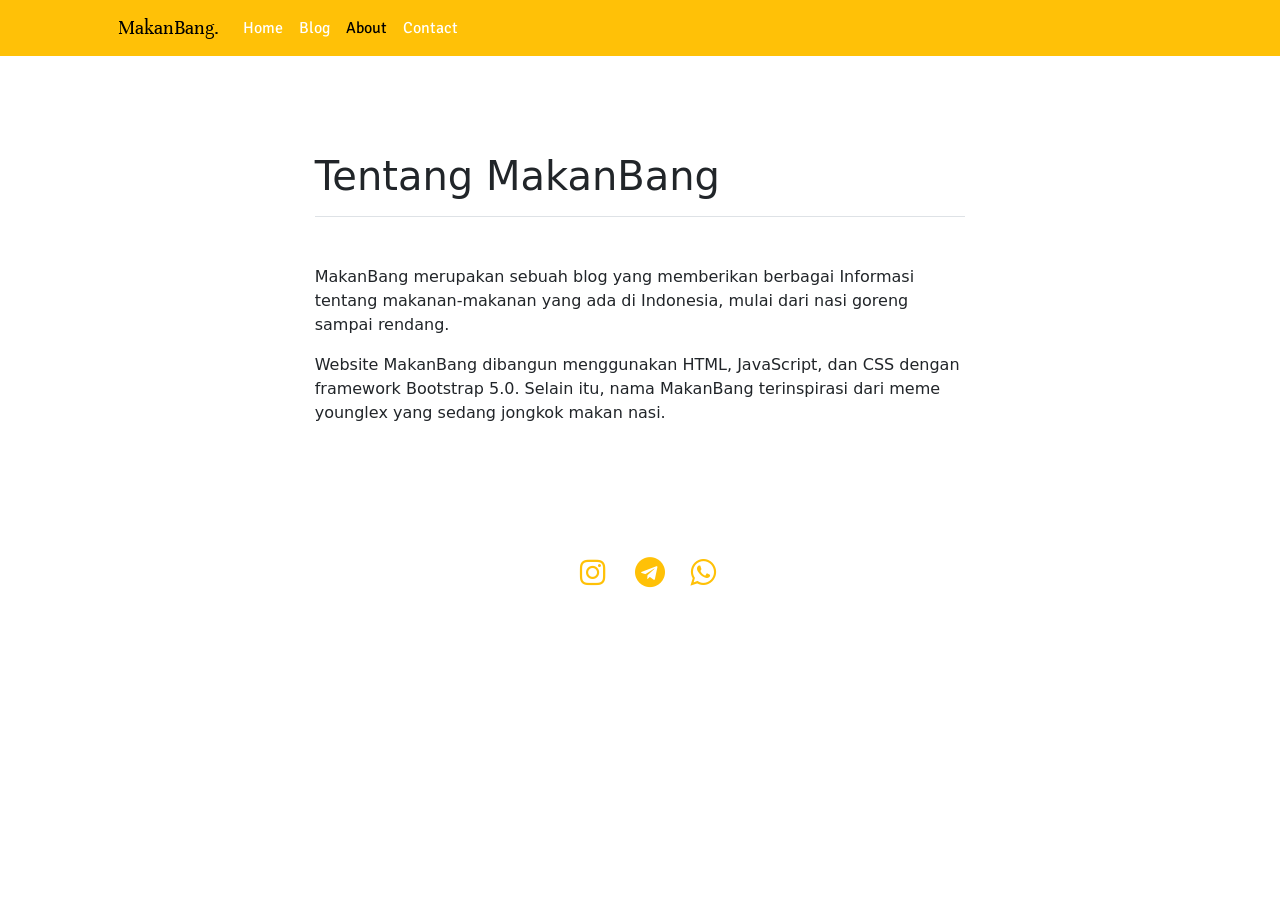
<file: about.html>
<!doctype html>
<html lang="en">
  <head>
    <!-- Required meta tags -->
    <meta charset="utf-8">
    <meta name="viewport" content="width=device-width, initial-scale=1">

    <!-- Bootstrap CSS -->
    <link href="https://cdn.jsdelivr.net/npm/bootstrap@5.0.2/dist/css/bootstrap.min.css" rel="stylesheet" integrity="sha384-EVSTQN3/azprG1Anm3QDgpJLIm9Nao0Yz1ztcQTwFspd3yD65VohhpuuCOmLASjC" crossorigin="anonymous">
    <link href="https://fonts.googleapis.com/css2?family=Signika+Negative:wght@500&family=Unna:wght@700&display=swap" rel="stylesheet"> 
    <link rel="stylesheet" href="https://cdnjs.cloudflare.com/ajax/libs/font-awesome/4.7.0/css/font-awesome.min.css">
    <link rel="stylesheet" href="style/css/style.css">
    <title>About</title>
  </head>
  <body>
    <nav class="navbar navbar-expand-lg navbar-light bg-warning">
      <div class="container-md px-lg-5">
        <a class="navbar-brand" style="font-family: 'Unna', serif;" href="index.html">MakanBang.</a>
        <button class="navbar-toggler" type="button" 
        data-bs-toggle="collapse" data-bs-target="#navbarNavAltMarkup" aria-controls="navbarNavAltMarkup" 
        aria-expanded="false" aria-label="Toggle navigation">
          <span class="navbar-toggler-icon"></span>
        </button>
        <div class="collapse navbar-collapse" id="navbarNavAltMarkup">
          <div class="navbar-nav">
            <a class="nav-link" aria-current="page" href="index.html">Home</a>
            <a class="nav-link" href="blog.html">Blog</a>
            <a class="nav-link active" href="about.html">About</a>
            <a class="nav-link" href="contact.html">Contact</a>
          </div>
        </div>
      </div>
    </nav>
    <div class="container my-0 my-md-5 px-0 px-md-1">
        <div class="row">
            <div class="col-12 col-md-10 col-lg-8 mx-auto">
                <div class="card-body p-md-5">
                    <header class="mb-5 border-bottom">
                        <h1 class="card-title mb-3 font-weight-bold">Tentang MakanBang</h1>
                    </header>
                    <div>
                        <p>
                            MakanBang merupakan sebuah blog yang memberikan berbagai Informasi
                            tentang makanan-makanan yang ada di Indonesia, mulai dari nasi goreng
                            sampai rendang.
                        </p>
                        <p>
                            Website MakanBang dibangun menggunakan HTML, JavaScript, dan CSS dengan framework
                            Bootstrap 5.0. Selain itu, nama MakanBang terinspirasi dari meme younglex 
                            yang sedang jongkok makan nasi.
                        </p>
                    </div>
                </div>
            </div>
        </div>
    </div>
    <div class="row">
        <footer style="text-align: center;">
          <a href="https://www.instagram.com/fadhli.adam/" class="fa fa-instagram"></a>
          <a href="https://t.me/Tentpoles" class="fa fa-telegram"></a>
          <a href="https://wa.me/62895622596451" class="fa fa-whatsapp"></a>
        </footer>
        <div class="py-2"></div>
    </div>

    <!-- Optional JavaScript; choose one of the two! -->

    <!-- Option 1: Bootstrap Bundle with Popper -->
    <script src="https://cdn.jsdelivr.net/npm/bootstrap@5.0.2/dist/js/bootstrap.bundle.min.js" integrity="sha384-MrcW6ZMFYlzcLA8Nl+NtUVF0sA7MsXsP1UyJoMp4YLEuNSfAP+JcXn/tWtIaxVXM" crossorigin="anonymous"></script>

    <!-- Option 2: Separate Popper and Bootstrap JS -->
    <!--
    <script src="https://cdn.jsdelivr.net/npm/@popperjs/core@2.9.2/dist/umd/popper.min.js" integrity="sha384-IQsoLXl5PILFhosVNubq5LC7Qb9DXgDA9i+tQ8Zj3iwWAwPtgFTxbJ8NT4GN1R8p" crossorigin="anonymous"></script>
    <script src="https://cdn.jsdelivr.net/npm/bootstrap@5.0.2/dist/js/bootstrap.min.js" integrity="sha384-cVKIPhGWiC2Al4u+LWgxfKTRIcfu0JTxR+EQDz/bgldoEyl4H0zUF0QKbrJ0EcQF" crossorigin="anonymous"></script>
    -->
  </body>
</html>
</file>
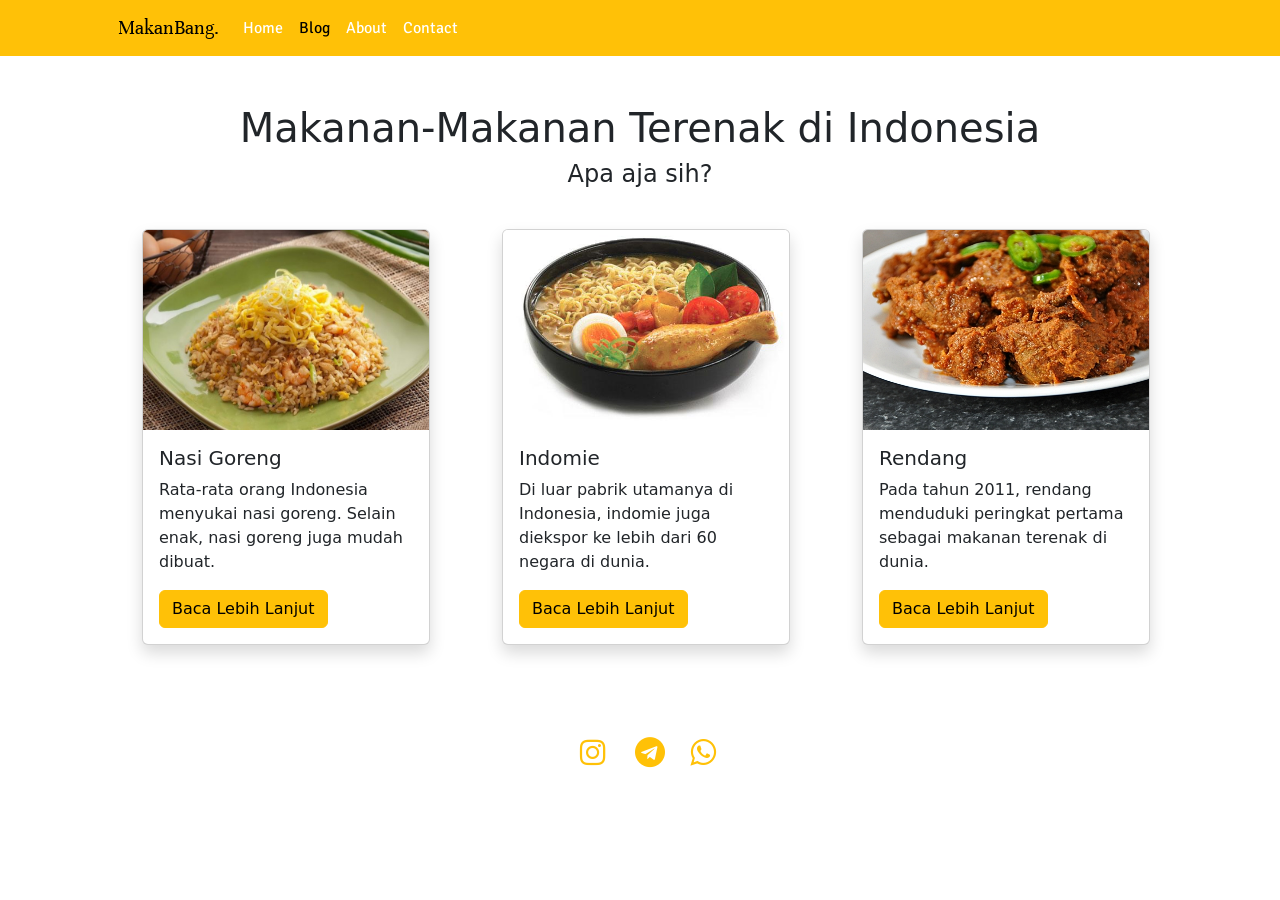
<file: blog.html>
<!doctype html>
<html lang="en">
  <head>
    <!-- Required meta tags -->
    <meta charset="utf-8">
    <meta name="viewport" content="width=device-width, initial-scale=1">

    <!-- Bootstrap CSS -->
    <link href="https://cdn.jsdelivr.net/npm/bootstrap@5.0.2/dist/css/bootstrap.min.css" rel="stylesheet" integrity="sha384-EVSTQN3/azprG1Anm3QDgpJLIm9Nao0Yz1ztcQTwFspd3yD65VohhpuuCOmLASjC" crossorigin="anonymous">
    <link href="https://fonts.googleapis.com/css2?family=Signika+Negative:wght@500&family=Unna:wght@700&display=swap" rel="stylesheet"> 
    <link rel="stylesheet" href="https://cdnjs.cloudflare.com/ajax/libs/font-awesome/4.7.0/css/font-awesome.min.css">
    <link rel="stylesheet" href="style/css/style.css">
    <title>Blog</title>
  </head>
  <body>
    <nav class="navbar navbar-expand-lg navbar-light bg-warning">
        <div class="container-md px-lg-5">
          <a class="navbar-brand" style="font-family: 'Unna', serif;" href="index.html">MakanBang.</a>
          <button class="navbar-toggler" type="button" 
          data-bs-toggle="collapse" data-bs-target="#navbarNavAltMarkup" aria-controls="navbarNavAltMarkup" 
          aria-expanded="false" aria-label="Toggle navigation">
            <span class="navbar-toggler-icon"></span>
          </button>
          <div class="collapse navbar-collapse" id="navbarNavAltMarkup">
            <div class="navbar-nav">
              <a class="nav-link" aria-current="page" href="index.html">Home</a>
              <a class="nav-link active" href="blog.html">Blog</a>
              <a class="nav-link" href="about.html">About</a>
              <a class="nav-link" href="contact.html">Contact</a>
            </div>
          </div>
        </div>
      </nav>
    <div class="container py-5">
        <div class="row mb-3">
            <div class="col-md-12 text-lg-center mb-3">
                <h1>Makanan-Makanan Terenak di Indonesia</h1>
                <h4>Apa aja sih?</h4>
            </div>
        </div>
        <div class="row ms-5">
            <div class="col-md-6 col-lg-4 mb-4 d-flex">
                <div class="card shadow rounded bg-white" style="width: 18rem;">
                    <img src="assets/images/3820098401.jpg" height="200" class="card-img-top" alt="...">
                    <div class="card-body p-3">
                      <h5 class="card-title">Nasi Goreng</h5>
                      <p class="card-text">Rata-rata orang Indonesia menyukai nasi goreng. 
                          Selain enak, nasi goreng juga mudah dibuat.
                        </p>
                      <a href="blog/nasi-goreng.html" class="btn btn-warning">Baca Lebih Lanjut</a>
                    </div>
                </div>
            </div>
            <div class="col-md-6 col-lg-4 mb-4 d-flex">
                <div class="card shadow rounded bg-white" style="width: 18rem;">
                    <img src="assets/images/394d13b2c4f484719cd6da1d83c81005.png" height="200" class="card-img-top" alt="...">
                    <div class="card-body p-3">
                      <h5 class="card-title">Indomie</h5>
                      <p class="card-text">Di luar pabrik utamanya di Indonesia,
                           indomie juga diekspor ke lebih dari 60 negara di dunia.
                        </p>
                      <a href="blog/indomie.html" class="btn btn-warning">Baca Lebih Lanjut</a>
                    </div>
                </div>
            </div>
            <div class="col-md-6 col-lg-4 mb-4 d-flex">
                <div class="card shadow rounded bg-white" style="width: 18rem;">
                    <img src="assets/images/rendang-3_169-14f7d698.jpg" height="200" class="card-img-top" alt="...">
                    <div class="card-body p-3">
                      <h5 class="card-title">Rendang</h5>
                      <p class="card-text">Pada tahun 2011, rendang menduduki peringkat pertama 
                            sebagai makanan terenak di dunia. 
                        </p>
                      <a href="blog/Rendang.html" class="btn btn-warning">Baca Lebih Lanjut</a>
                    </div>
                </div>
            </div>
        </div>
    </div>
    <div class="row">
        <footer style="text-align: center;">
          <a href="https://www.instagram.com/fadhli.adam/" class="fa fa-instagram"></a>
          <a href="https://t.me/Tentpoles" class="fa fa-telegram"></a>
          <a href="https://wa.me/62895622596451" class="fa fa-whatsapp"></a>
        </footer>
        <div class="py-2"></div>
    </div>

    <!-- Optional JavaScript; choose one of the two! -->

    <!-- Option 1: Bootstrap Bundle with Popper -->
    <script src="https://cdn.jsdelivr.net/npm/bootstrap@5.0.2/dist/js/bootstrap.bundle.min.js" integrity="sha384-MrcW6ZMFYlzcLA8Nl+NtUVF0sA7MsXsP1UyJoMp4YLEuNSfAP+JcXn/tWtIaxVXM" crossorigin="anonymous"></script>

    <!-- Option 2: Separate Popper and Bootstrap JS -->
    <!--
    <script src="https://cdn.jsdelivr.net/npm/@popperjs/core@2.9.2/dist/umd/popper.min.js" integrity="sha384-IQsoLXl5PILFhosVNubq5LC7Qb9DXgDA9i+tQ8Zj3iwWAwPtgFTxbJ8NT4GN1R8p" crossorigin="anonymous"></script>
    <script src="https://cdn.jsdelivr.net/npm/bootstrap@5.0.2/dist/js/bootstrap.min.js" integrity="sha384-cVKIPhGWiC2Al4u+LWgxfKTRIcfu0JTxR+EQDz/bgldoEyl4H0zUF0QKbrJ0EcQF" crossorigin="anonymous"></script>
    -->
  </body>
</html>
</file>
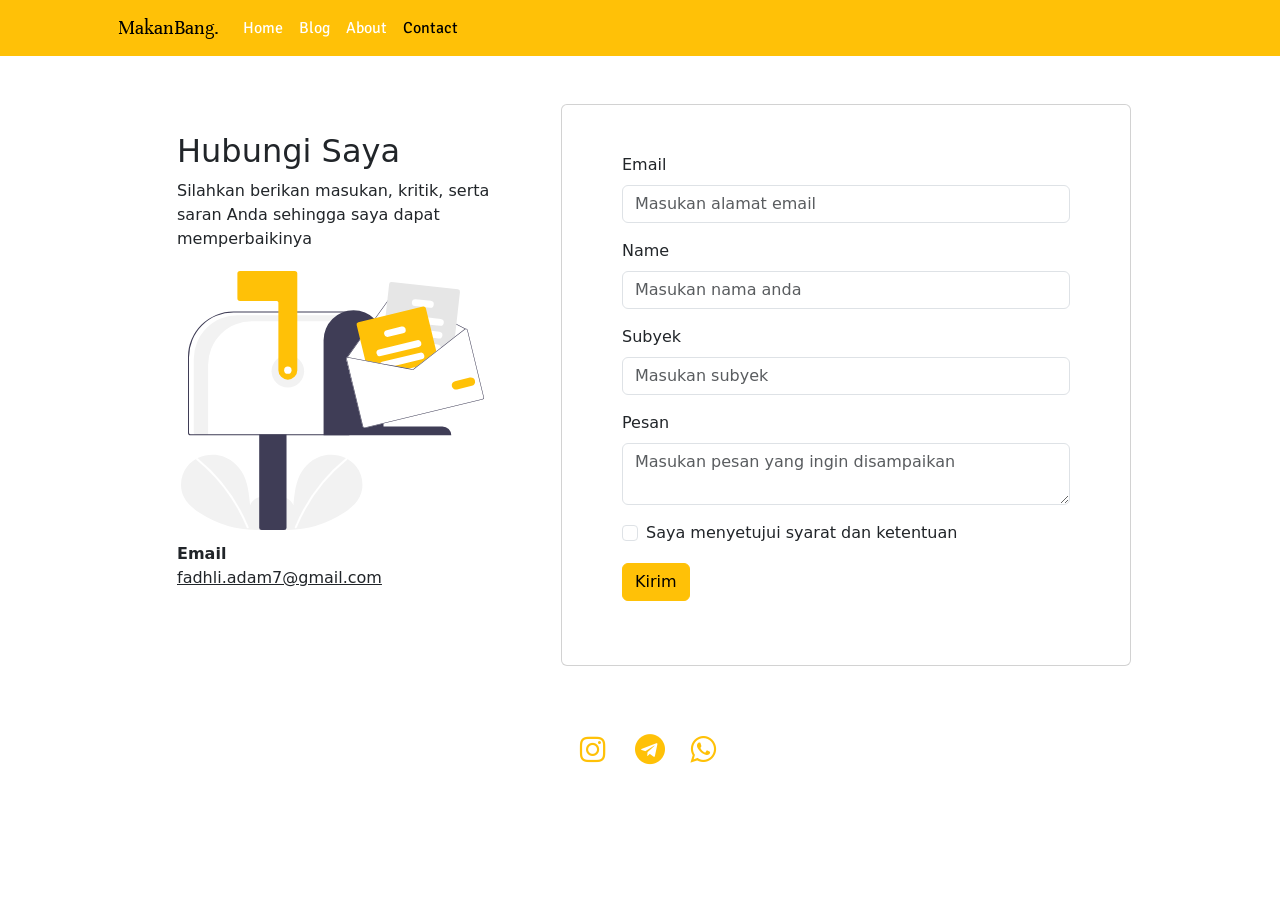
<file: contact.html>
<!doctype html>
<html lang="en">
  <head>
    <!-- Required meta tags -->
    <meta charset="utf-8">
    <meta name="viewport" content="width=device-width, initial-scale=1">

    <!-- Bootstrap CSS -->
    <link href="https://cdn.jsdelivr.net/npm/bootstrap@5.0.2/dist/css/bootstrap.min.css" rel="stylesheet" integrity="sha384-EVSTQN3/azprG1Anm3QDgpJLIm9Nao0Yz1ztcQTwFspd3yD65VohhpuuCOmLASjC" crossorigin="anonymous">
    <link href="https://fonts.googleapis.com/css2?family=Signika+Negative:wght@500&family=Unna:wght@700&display=swap" rel="stylesheet"> 
    <link rel="stylesheet" href="https://cdnjs.cloudflare.com/ajax/libs/font-awesome/4.7.0/css/font-awesome.min.css">
    <link rel="stylesheet" href="style/css/style.css">
    <title>Contact Me!</title>
  </head>
  <body>
    <nav class="navbar navbar-expand-lg navbar-light bg-warning">
      <div class="container-md px-lg-5">
        <a class="navbar-brand" style="font-family: 'Unna', serif;" href="index.html">MakanBang.</a>
        <button class="navbar-toggler" type="button" 
        data-bs-toggle="collapse" data-bs-target="#navbarNavAltMarkup" aria-controls="navbarNavAltMarkup" 
        aria-expanded="false" aria-label="Toggle navigation">
          <span class="navbar-toggler-icon"></span>
        </button>
        <div class="collapse navbar-collapse" id="navbarNavAltMarkup">
          <div class="navbar-nav">
            <a class="nav-link" aria-current="page" href="index.html">Home</a>
            <a class="nav-link" href="blog.html">Blog</a>
            <a class="nav-link" href="about.html">About</a>
            <a class="nav-link active" href="contact.html">Contact</a>
          </div>
        </div>
      </div>
    </nav>
    <div class="container">
      <div class="row d-flex align-items-center justify-content-center my-5">
        <div class="col-md-4 m-md-3 pb-5">
          <p class="h2">Hubungi Saya</p>
          <p> Silahkan berikan masukan, kritik, serta saran Anda sehingga saya dapat memperbaikinya</p>
          <img class="d-none d-lg-block mb-2 img-thumbnail border-0" src="assets/images/undraw_mailbox_re_dvds.svg" height="250" width="311">
          <p class="mb-0 fw-bold">Email</p>
          <a class="mt-0 link-dark" href="mailto:fadhli.adam7@email.com">fadhli.adam7@gmail.com</a>
        </div>
        <div class="col-md-6 card">
          <div class="card-body p-md-5">
            <form name="form" onSubmit="return validasiForm()" method="post" required>
              <div class="row">
                <div class="mb-3">
                  <label for="email" class="form-label">Email</label>
                  <input type="email" class="form-control" name="email" id="email" placeholder="Masukan alamat email">
                </div>
                <div class="mb-3">
                  <label for="first" class="form-label">Name</label>
                  <input type="text" class="form-control" name="nama" id="nama" placeholder="Masukan nama anda">
                </div>
                <div class="mb-3">
                  <label for="first" class="form-label">Subyek</label>
                  <input type="text" class="form-control" name="subyek" id="subyek" placeholder="Masukan subyek">
                </div>
                <div class="mb-3">
                  <label for="message" class="form-label">Pesan</label>
                  <textarea class="form-control" name="pesan" id="pesan" rows="2" placeholder="Masukan pesan yang ingin disampaikan"></textarea>
                </div>
                <div class="mb-3">
                  <div class="form-check">
                    <input class="form-check-input" type="checkbox" value="" id="terms" required>
                    <label class="form-check-label" for="terms">
                      Saya menyetujui syarat dan ketentuan
                    </label>
                  </div>
                </div>
                <div class="mb-3">
                  <button class="btn btn-warning" type="submit">Kirim</button>
                </div>
              </div>
            </form>
          </div>
        </div>
      </div>
      <div class="row">
        <footer style="text-align: center;">
          <a href="https://www.instagram.com/fadhli.adam/" class="fa fa-instagram"></a>
          <a href="https://t.me/Tentpoles" class="fa fa-telegram"></a>
          <a href="https://wa.me/62895622596451" class="fa fa-whatsapp"></a>
        </footer>
        <div class="py-2"></div>
      </div>
    </div>

    <!-- Optional JavaScript; choose one of the two! -->

    <!-- Option 1: Bootstrap Bundle with Popper -->
    <script src="https://cdn.jsdelivr.net/npm/bootstrap@5.0.2/dist/js/bootstrap.bundle.min.js" integrity="sha384-MrcW6ZMFYlzcLA8Nl+NtUVF0sA7MsXsP1UyJoMp4YLEuNSfAP+JcXn/tWtIaxVXM" crossorigin="anonymous"></script>
    <script src="js/validasiForm.js"></script>
    <!-- Option 2: Separate Popper and Bootstrap JS -->
    <!--
    <script src="https://cdn.jsdelivr.net/npm/@popperjs/core@2.9.2/dist/umd/popper.min.js" integrity="sha384-IQsoLXl5PILFhosVNubq5LC7Qb9DXgDA9i+tQ8Zj3iwWAwPtgFTxbJ8NT4GN1R8p" crossorigin="anonymous"></script>
    <script src="https://cdn.jsdelivr.net/npm/bootstrap@5.0.2/dist/js/bootstrap.min.js" integrity="sha384-cVKIPhGWiC2Al4u+LWgxfKTRIcfu0JTxR+EQDz/bgldoEyl4H0zUF0QKbrJ0EcQF" crossorigin="anonymous"></script>
    -->
  </body>
</html>
</file>
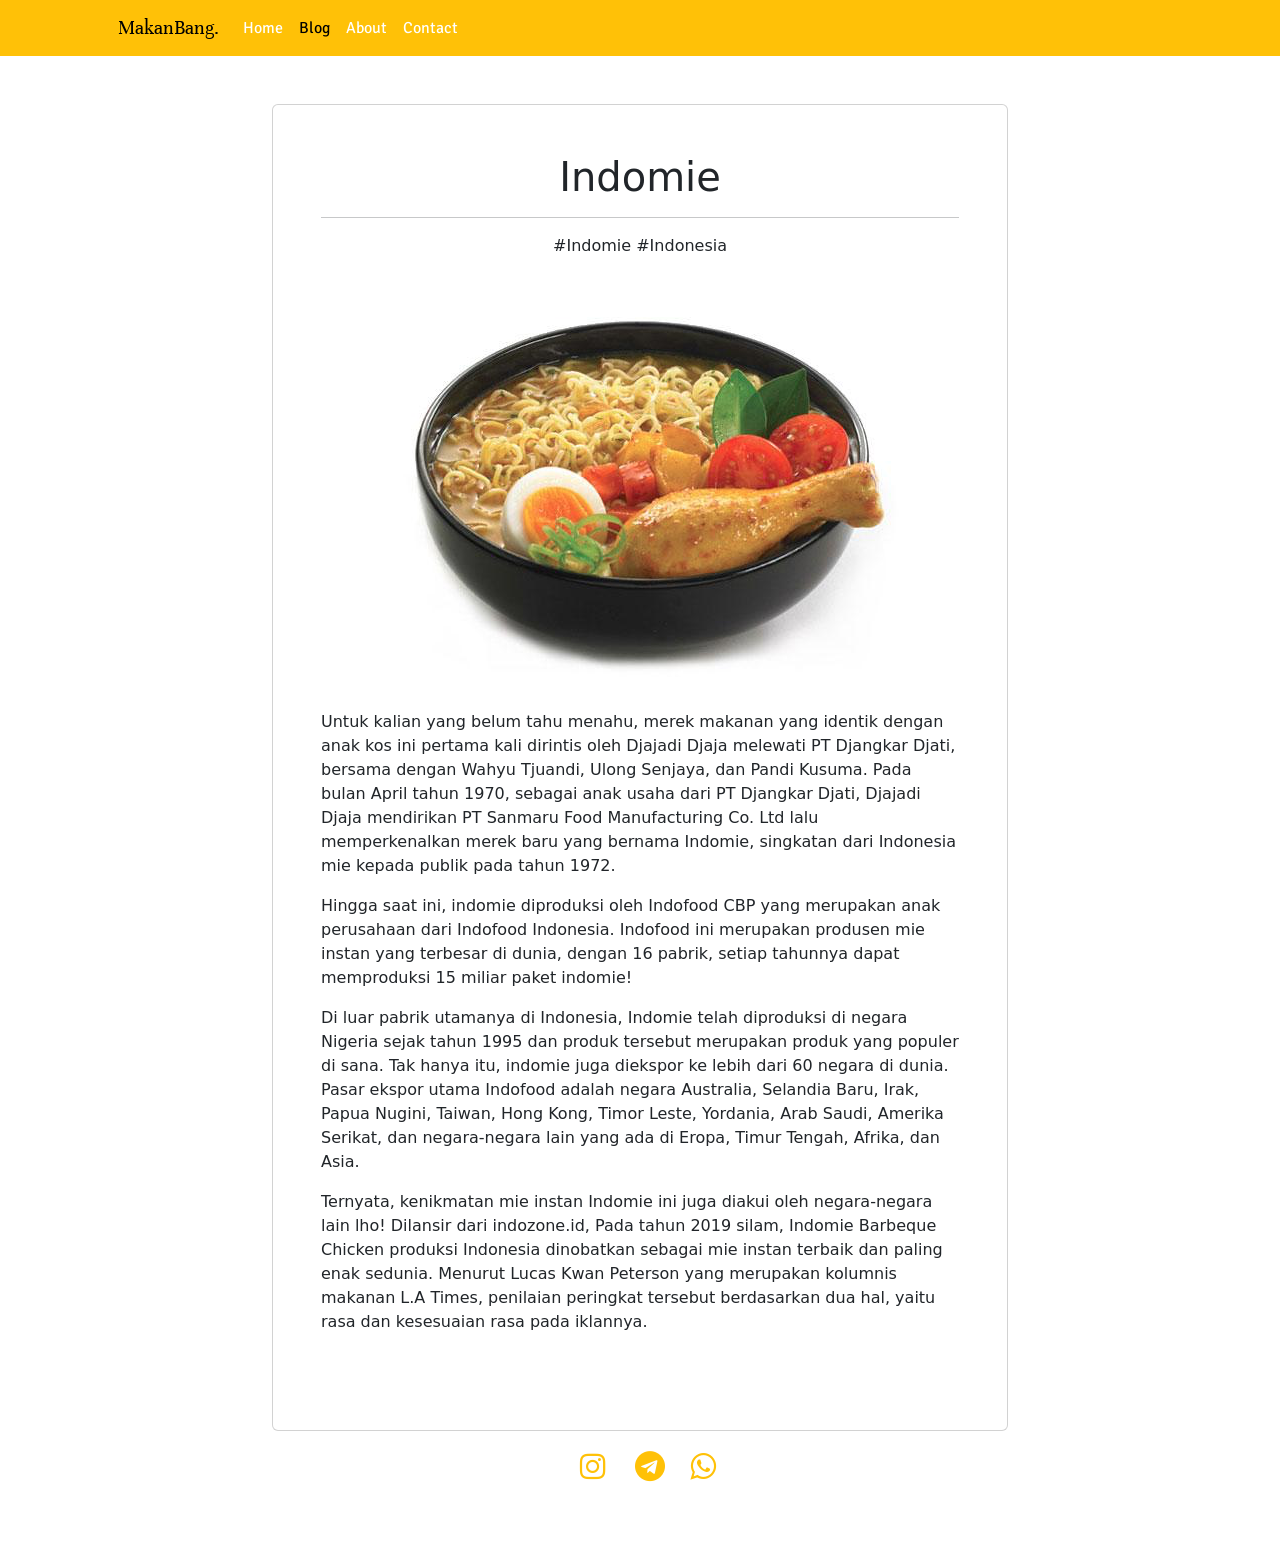
<file: blog/indomie.html>
<!doctype html>
<html lang="en">
  <head>
    <!-- Required meta tags -->
    <meta charset="utf-8">
    <meta name="viewport" content="width=device-width, initial-scale=1">

    <!-- Bootstrap CSS -->
    <link href="https://cdn.jsdelivr.net/npm/bootstrap@5.0.2/dist/css/bootstrap.min.css" rel="stylesheet" integrity="sha384-EVSTQN3/azprG1Anm3QDgpJLIm9Nao0Yz1ztcQTwFspd3yD65VohhpuuCOmLASjC" crossorigin="anonymous">
    <link href="https://fonts.googleapis.com/css2?family=Signika+Negative:wght@500&family=Unna:wght@700&display=swap" rel="stylesheet"> 
    <link rel="stylesheet" href="https://cdnjs.cloudflare.com/ajax/libs/font-awesome/4.7.0/css/font-awesome.min.css">
    <link rel="stylesheet" href="../style/css/style.css">
    <title>Indomie</title>
  </head>
  <body>
    <nav class="navbar navbar-expand-lg navbar-light bg-warning">
      <div class="container-md px-lg-5">
        <a class="navbar-brand" style="font-family: 'Unna', serif;" href="../index.html">MakanBang.</a>
        <button class="navbar-toggler" type="button" 
        data-bs-toggle="collapse" data-bs-target="#navbarNavAltMarkup" aria-controls="navbarNavAltMarkup" 
        aria-expanded="false" aria-label="Toggle navigation">
          <span class="navbar-toggler-icon"></span>
        </button>
        <div class="collapse navbar-collapse" id="navbarNavAltMarkup">
          <div class="navbar-nav">
            <a class="nav-link" aria-current="page" href="../index.html">Home</a>
            <a class="nav-link active" href="../blog.html">Blog</a>
            <a class="nav-link" href="../about.html">About</a>
            <a class="nav-link" href="../contact.html">Contact</a>
          </div>
        </div>
      </div>
    </nav>
    <div class="container my-0 my-md-5">
      <div class="row">
          <div class="col-2"></div>
          <div class="col-8">
              <article class="card rounded">
                  <div class="card-body p-md-5">
                      <header>
                          <h1 class="card-title mb-3 post-title text-center">Indomie</h1>
                          <hr>
                          <section class="text-center">
                              <a class="link-dark text-decoration-none" rel="tag">#Indomie</a>
                              <a class="link-dark text-decoration-none" rel="tag">#Indonesia</a>
                          </section>
                      </header>
                      <div class="my-5">
                          <figure class="mb-3 text-center">
                            <img src="../assets/images/394d13b2c4f484719cd6da1d83c81005.png" class="img-fluid">
                          </figure>
                          <p>
                            Untuk kalian yang belum tahu menahu, merek makanan yang identik dengan anak kos ini pertama kali 
                            dirintis oleh Djajadi Djaja melewati PT Djangkar Djati, bersama dengan Wahyu Tjuandi, Ulong Senjaya, 
                            dan Pandi Kusuma. Pada bulan April tahun 1970, sebagai anak usaha dari PT Djangkar Djati, Djajadi 
                            Djaja mendirikan PT Sanmaru Food Manufacturing Co. Ltd lalu memperkenalkan merek baru yang bernama 
                            Indomie, singkatan dari Indonesia mie kepada publik pada tahun 1972.
                          </p>
                          <p>
                            Hingga saat ini, indomie diproduksi oleh Indofood CBP yang merupakan anak perusahaan dari Indofood 
                            Indonesia. Indofood ini merupakan produsen mie instan yang terbesar di dunia, dengan 16 pabrik, 
                            setiap tahunnya dapat memproduksi 15 miliar paket indomie!
                          </p>
                          <p>
                            Di luar pabrik utamanya di Indonesia, Indomie telah diproduksi di negara Nigeria sejak tahun 1995 
                            dan produk tersebut merupakan produk yang populer di sana. Tak hanya itu, indomie juga diekspor 
                            ke lebih dari 60 negara di dunia. Pasar ekspor utama Indofood adalah negara Australia, Selandia Baru, 
                            Irak, Papua Nugini, Taiwan, Hong Kong, Timor Leste, Yordania, Arab Saudi, Amerika Serikat, dan 
                            negara-negara lain yang ada di Eropa, Timur Tengah, Afrika, dan Asia.
                          </p>
                          <p>
                            Ternyata, kenikmatan mie instan Indomie ini juga diakui oleh negara-negara lain lho! Dilansir 
                            dari indozone.id, Pada tahun 2019 silam, Indomie Barbeque Chicken produksi Indonesia dinobatkan 
                            sebagai mie instan terbaik dan paling enak sedunia. Menurut Lucas Kwan Peterson yang merupakan 
                            kolumnis makanan L.A Times, penilaian peringkat tersebut berdasarkan dua hal, yaitu rasa dan 
                            kesesuaian rasa pada iklannya.
                          </p>
                      </div>
                  </div>
              </article>
          </div>
          <div class="col-2"></div>
      </div>
      <div class="row">
        <footer style="text-align: center;">
          <a href="https://www.instagram.com/fadhli.adam/" class="fa fa-instagram"></a>
          <a href="https://t.me/Tentpoles" class="fa fa-telegram"></a>
          <a href="https://wa.me/62895622596451" class="fa fa-whatsapp"></a>
        </footer>
        <div class="py-2"></div>
      </div>
  </div>

    <!-- Optional JavaScript; choose one of the two! -->

    <!-- Option 1: Bootstrap Bundle with Popper -->
    <script src="https://cdn.jsdelivr.net/npm/bootstrap@5.0.2/dist/js/bootstrap.bundle.min.js" integrity="sha384-MrcW6ZMFYlzcLA8Nl+NtUVF0sA7MsXsP1UyJoMp4YLEuNSfAP+JcXn/tWtIaxVXM" crossorigin="anonymous"></script>

    <!-- Option 2: Separate Popper and Bootstrap JS -->
    <!--
    <script src="https://cdn.jsdelivr.net/npm/@popperjs/core@2.9.2/dist/umd/popper.min.js" integrity="sha384-IQsoLXl5PILFhosVNubq5LC7Qb9DXgDA9i+tQ8Zj3iwWAwPtgFTxbJ8NT4GN1R8p" crossorigin="anonymous"></script>
    <script src="https://cdn.jsdelivr.net/npm/bootstrap@5.0.2/dist/js/bootstrap.min.js" integrity="sha384-cVKIPhGWiC2Al4u+LWgxfKTRIcfu0JTxR+EQDz/bgldoEyl4H0zUF0QKbrJ0EcQF" crossorigin="anonymous"></script>
    -->
  </body>
</html>
</file>
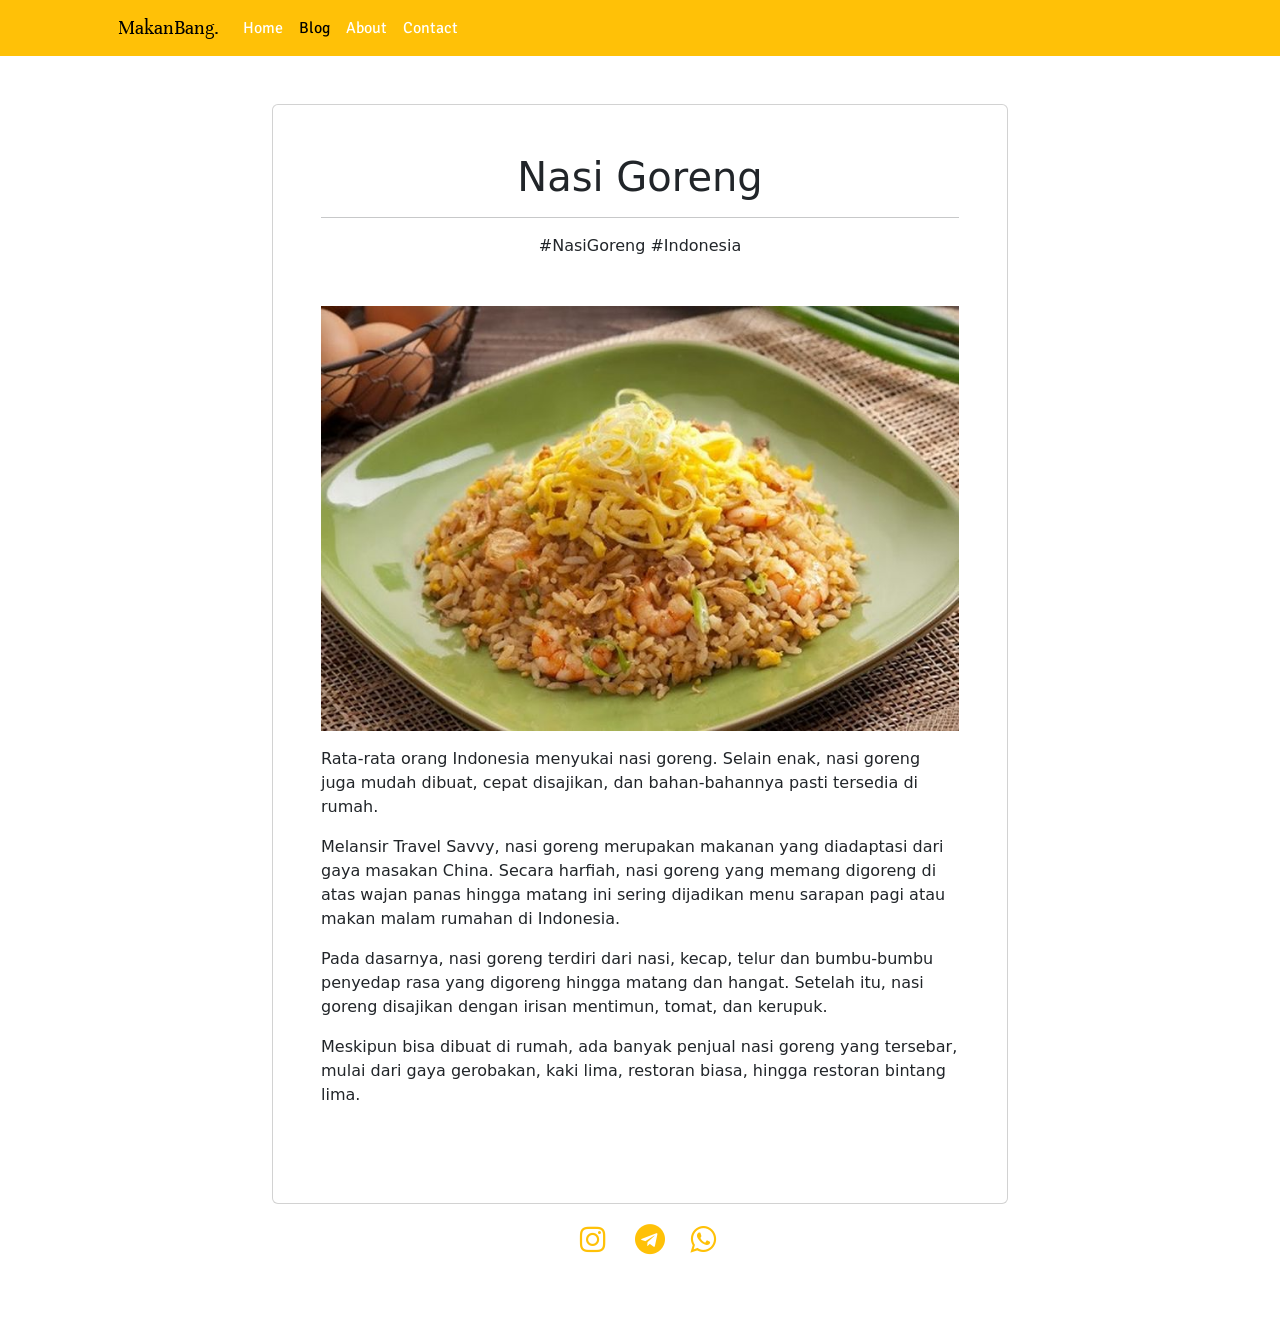
<file: blog/nasi-goreng.html>
<!doctype html>
<html lang="en">
  <head>
    <!-- Required meta tags -->
    <meta charset="utf-8">
    <meta name="viewport" content="width=device-width, initial-scale=1">

    <!-- Bootstrap CSS -->
    <link href="https://cdn.jsdelivr.net/npm/bootstrap@5.0.2/dist/css/bootstrap.min.css" rel="stylesheet" integrity="sha384-EVSTQN3/azprG1Anm3QDgpJLIm9Nao0Yz1ztcQTwFspd3yD65VohhpuuCOmLASjC" crossorigin="anonymous">
    <link href="https://fonts.googleapis.com/css2?family=Signika+Negative:wght@500&family=Unna:wght@700&display=swap" rel="stylesheet"> 
    <link rel="stylesheet" href="https://cdnjs.cloudflare.com/ajax/libs/font-awesome/4.7.0/css/font-awesome.min.css">
    <link rel="stylesheet" href="../style/css/style.css">
    <title>Nasi Goreng</title>
  </head>
  <body>
    <nav class="navbar navbar-expand-lg navbar-light bg-warning">
      <div class="container-md px-lg-5">
        <a class="navbar-brand" style="font-family: 'Unna', serif;" href="../index.html">MakanBang.</a>
        <button class="navbar-toggler" type="button" 
        data-bs-toggle="collapse" data-bs-target="#navbarNavAltMarkup" aria-controls="navbarNavAltMarkup" 
        aria-expanded="false" aria-label="Toggle navigation">
          <span class="navbar-toggler-icon"></span>
        </button>
        <div class="collapse navbar-collapse" id="navbarNavAltMarkup">
          <div class="navbar-nav">
            <a class="nav-link" aria-current="page" href="../index.html">Home</a>
            <a class="nav-link active" href="../blog.html">Blog</a>
            <a class="nav-link" href="../about.html">About</a>
            <a class="nav-link" href="../contact.html">Contact</a>
          </div>
        </div>
      </div>
    </nav>
    <div class="container my-0 my-md-5">
      <div class="row">
          <div class="col-2"></div>
          <div class="col-8">
              <article class="card rounded">
                  <div class="card-body p-md-5">
                      <header>
                          <h1 class="card-title mb-3 post-title text-center">Nasi Goreng</h1>
                          <hr>
                          <section class="text-center">
                              <a class="link-dark text-decoration-none" rel="tag">#NasiGoreng</a>
                              <a class="link-dark text-decoration-none" rel="tag">#Indonesia</a>
                          </section>
                      </header>
                      <div class="my-5">
                          <figure class="mb-3 text-center">
                            <img src="../assets/images/3820098401.jpg" class="img-fluid">
                          </figure>
                          <p>
                              Rata-rata orang Indonesia menyukai nasi goreng. Selain enak, nasi goreng juga mudah
                              dibuat, cepat disajikan, dan bahan-bahannya pasti tersedia di rumah. 
                          </p>
                          <p>
                            Melansir Travel Savvy, nasi goreng merupakan makanan yang diadaptasi dari gaya masakan China. 
                            Secara harfiah, nasi goreng yang memang digoreng di atas wajan panas hingga matang ini sering 
                            dijadikan menu sarapan pagi atau makan malam rumahan di Indonesia. 
                          </p>
                          <p>
                            Pada dasarnya, nasi goreng terdiri dari nasi, kecap, telur dan bumbu-bumbu penyedap rasa yang 
                            digoreng hingga matang dan hangat. Setelah itu, nasi goreng disajikan dengan irisan mentimun, 
                            tomat, dan kerupuk. 
                          </p>
                          <p>
                            Meskipun bisa dibuat di rumah, ada banyak penjual nasi goreng yang tersebar, mulai dari gaya 
                            gerobakan, kaki lima, restoran biasa, hingga restoran bintang lima. 
                          </p>
                      </div>
                  </div>
              </article>
          </div>
          <div class="col-2"></div>
      </div>
      <div class="row">
        <footer style="text-align: center;">
          <a href="https://www.instagram.com/fadhli.adam/" class="fa fa-instagram"></a>
          <a href="https://t.me/Tentpoles" class="fa fa-telegram"></a>
          <a href="https://wa.me/62895622596451" class="fa fa-whatsapp"></a>
        </footer>
        <div class="py-2"></div>
      </div>
  </div>

    <!-- Optional JavaScript; choose one of the two! -->

    <!-- Option 1: Bootstrap Bundle with Popper -->
    <script src="https://cdn.jsdelivr.net/npm/bootstrap@5.0.2/dist/js/bootstrap.bundle.min.js" integrity="sha384-MrcW6ZMFYlzcLA8Nl+NtUVF0sA7MsXsP1UyJoMp4YLEuNSfAP+JcXn/tWtIaxVXM" crossorigin="anonymous"></script>

    <!-- Option 2: Separate Popper and Bootstrap JS -->
    <!--
    <script src="https://cdn.jsdelivr.net/npm/@popperjs/core@2.9.2/dist/umd/popper.min.js" integrity="sha384-IQsoLXl5PILFhosVNubq5LC7Qb9DXgDA9i+tQ8Zj3iwWAwPtgFTxbJ8NT4GN1R8p" crossorigin="anonymous"></script>
    <script src="https://cdn.jsdelivr.net/npm/bootstrap@5.0.2/dist/js/bootstrap.min.js" integrity="sha384-cVKIPhGWiC2Al4u+LWgxfKTRIcfu0JTxR+EQDz/bgldoEyl4H0zUF0QKbrJ0EcQF" crossorigin="anonymous"></script>
    -->
  </body>
</html>
</file>
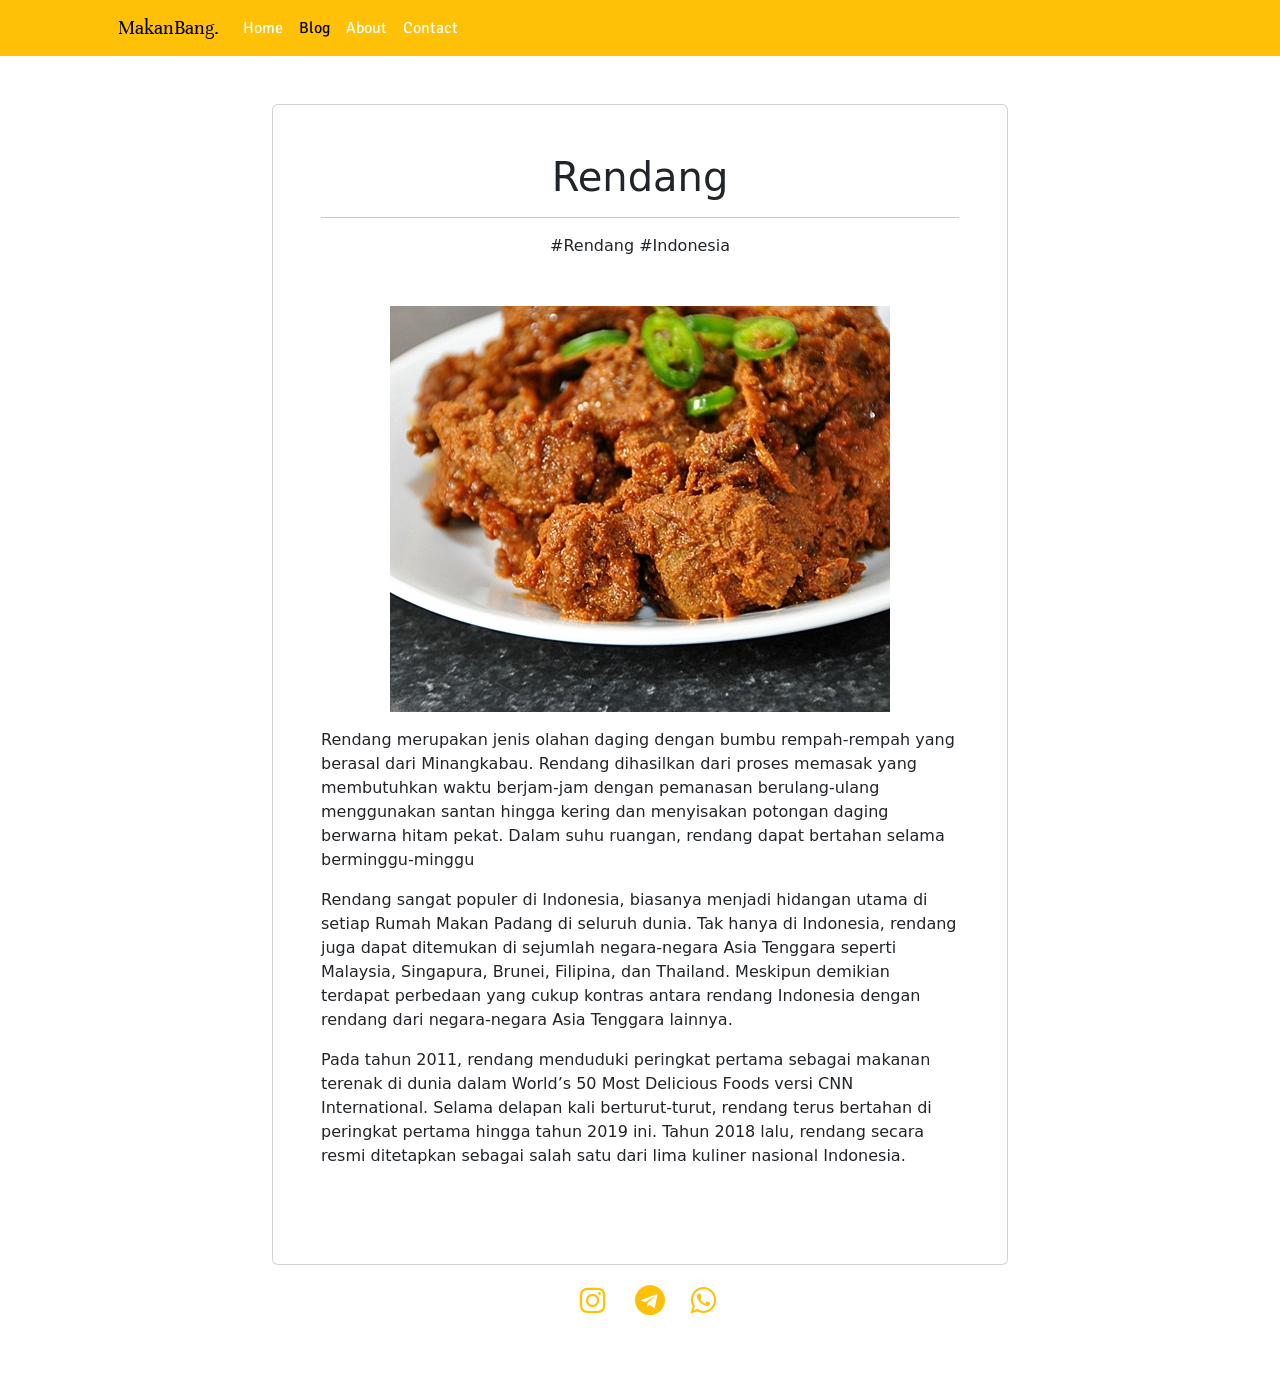
<file: blog/Rendang.html>
<!doctype html>
<html lang="en">
  <head>
    <!-- Required meta tags -->
    <meta charset="utf-8">
    <meta name="viewport" content="width=device-width, initial-scale=1">

    <!-- Bootstrap CSS -->
    <link href="https://cdn.jsdelivr.net/npm/bootstrap@5.0.2/dist/css/bootstrap.min.css" rel="stylesheet" integrity="sha384-EVSTQN3/azprG1Anm3QDgpJLIm9Nao0Yz1ztcQTwFspd3yD65VohhpuuCOmLASjC" crossorigin="anonymous">
    <link href="https://fonts.googleapis.com/css2?family=Signika+Negative:wght@500&family=Unna:wght@700&display=swap" rel="stylesheet"> 
    <link rel="stylesheet" href="https://cdnjs.cloudflare.com/ajax/libs/font-awesome/4.7.0/css/font-awesome.min.css">
    <link rel="stylesheet" href="../style/css/style.css">
    <title>Rendang</title>
  </head>
  <body>
    <nav class="navbar navbar-expand-lg navbar-light bg-warning">
      <div class="container-md px-lg-5">
        <a class="navbar-brand" style="font-family: 'Unna', serif;" href="../index.html">MakanBang.</a>
        <button class="navbar-toggler" type="button" 
        data-bs-toggle="collapse" data-bs-target="#navbarNavAltMarkup" aria-controls="navbarNavAltMarkup" 
        aria-expanded="false" aria-label="Toggle navigation">
          <span class="navbar-toggler-icon"></span>
        </button>
        <div class="collapse navbar-collapse" id="navbarNavAltMarkup">
          <div class="navbar-nav">
            <a class="nav-link" aria-current="page" href="../index.html">Home</a>
            <a class="nav-link active" href="../blog.html">Blog</a>
            <a class="nav-link" href="../about.html">About</a>
            <a class="nav-link" href="../contact.html">Contact</a>
          </div>
        </div>
      </div>
    </nav>
    <div class="container my-0 my-md-5">
      <div class="row">
          <div class="col-2"></div>
          <div class="col-8">
              <article class="card rounded">
                  <div class="card-body p-md-5">
                      <header>
                          <h1 class="card-title mb-3 post-title text-center">Rendang</h1>
                          <hr>
                          <section class="text-center">
                              <a class="link-dark text-decoration-none" rel="tag">#Rendang</a>
                              <a class="link-dark text-decoration-none" rel="tag">#Indonesia</a>
                          </section>
                      </header>
                      <div class="my-5">
                          <figure class="mb-3 text-center">
                            <img src="../assets/images/rendang-3_169-14f7d698.jpg" class="img-fluid">
                          </figure>
                          <p>
                            Rendang merupakan jenis olahan daging dengan bumbu rempah-rempah yang berasal dari Minangkabau. 
                            Rendang dihasilkan dari proses memasak yang membutuhkan waktu berjam-jam dengan pemanasan 
                            berulang-ulang menggunakan santan hingga kering dan menyisakan potongan daging berwarna hitam 
                            pekat. Dalam suhu ruangan, rendang dapat bertahan selama berminggu-minggu
                          </p>
                          <p>
                            Rendang sangat populer di Indonesia, biasanya menjadi hidangan utama di setiap Rumah Makan Padang 
                            di seluruh dunia. Tak hanya di Indonesia, rendang juga dapat ditemukan di sejumlah negara-negara 
                            Asia Tenggara seperti Malaysia, Singapura, Brunei, Filipina, dan Thailand. Meskipun demikian 
                            terdapat perbedaan yang cukup kontras antara rendang Indonesia dengan rendang dari negara-negara 
                            Asia Tenggara lainnya.
                          </p>
                          <p>
                            Pada tahun 2011, rendang menduduki peringkat pertama sebagai makanan terenak di dunia dalam World’s 
                            50 Most Delicious Foods versi CNN International. Selama delapan kali berturut-turut, rendang terus 
                            bertahan di peringkat pertama hingga tahun 2019 ini. Tahun 2018 lalu, rendang secara resmi ditetapkan
                            sebagai salah satu dari lima kuliner nasional Indonesia.
                          </p>
                      </div>
                  </div>
              </article>
          </div>
          <div class="col-2"></div>
      </div>
      <div class="row">
        <footer style="text-align: center;">
          <a href="https://www.instagram.com/fadhli.adam/" class="fa fa-instagram"></a>
          <a href="https://t.me/Tentpoles" class="fa fa-telegram"></a>
          <a href="https://wa.me/62895622596451" class="fa fa-whatsapp"></a>
        </footer>
        <div class="py-2"></div>
      </div>
  </div>

    <!-- Optional JavaScript; choose one of the two! -->

    <!-- Option 1: Bootstrap Bundle with Popper -->
    <script src="https://cdn.jsdelivr.net/npm/bootstrap@5.0.2/dist/js/bootstrap.bundle.min.js" integrity="sha384-MrcW6ZMFYlzcLA8Nl+NtUVF0sA7MsXsP1UyJoMp4YLEuNSfAP+JcXn/tWtIaxVXM" crossorigin="anonymous"></script>

    <!-- Option 2: Separate Popper and Bootstrap JS -->
    <!--
    <script src="https://cdn.jsdelivr.net/npm/@popperjs/core@2.9.2/dist/umd/popper.min.js" integrity="sha384-IQsoLXl5PILFhosVNubq5LC7Qb9DXgDA9i+tQ8Zj3iwWAwPtgFTxbJ8NT4GN1R8p" crossorigin="anonymous"></script>
    <script src="https://cdn.jsdelivr.net/npm/bootstrap@5.0.2/dist/js/bootstrap.min.js" integrity="sha384-cVKIPhGWiC2Al4u+LWgxfKTRIcfu0JTxR+EQDz/bgldoEyl4H0zUF0QKbrJ0EcQF" crossorigin="anonymous"></script>
    -->
  </body>
</html>
</file>
<file: style/css/style.css>
@font-face {
    font-family: valorant;
    src: url('../fonts/Valorant-Font.ttf');
}
.nav-link {
    color: white !important;
    font-family: 'Signika Negative', sans-serif;
}
.nav-link:hover, .active{
    color: black !important;
}
.fa {
    padding: 20px;
    font-size: 30px;
    width: 50px;
    text-align: center;
    text-decoration: none;
    color: #FFC107;
}
.fa:hover {
    opacity: 0.7;
}
</file>
